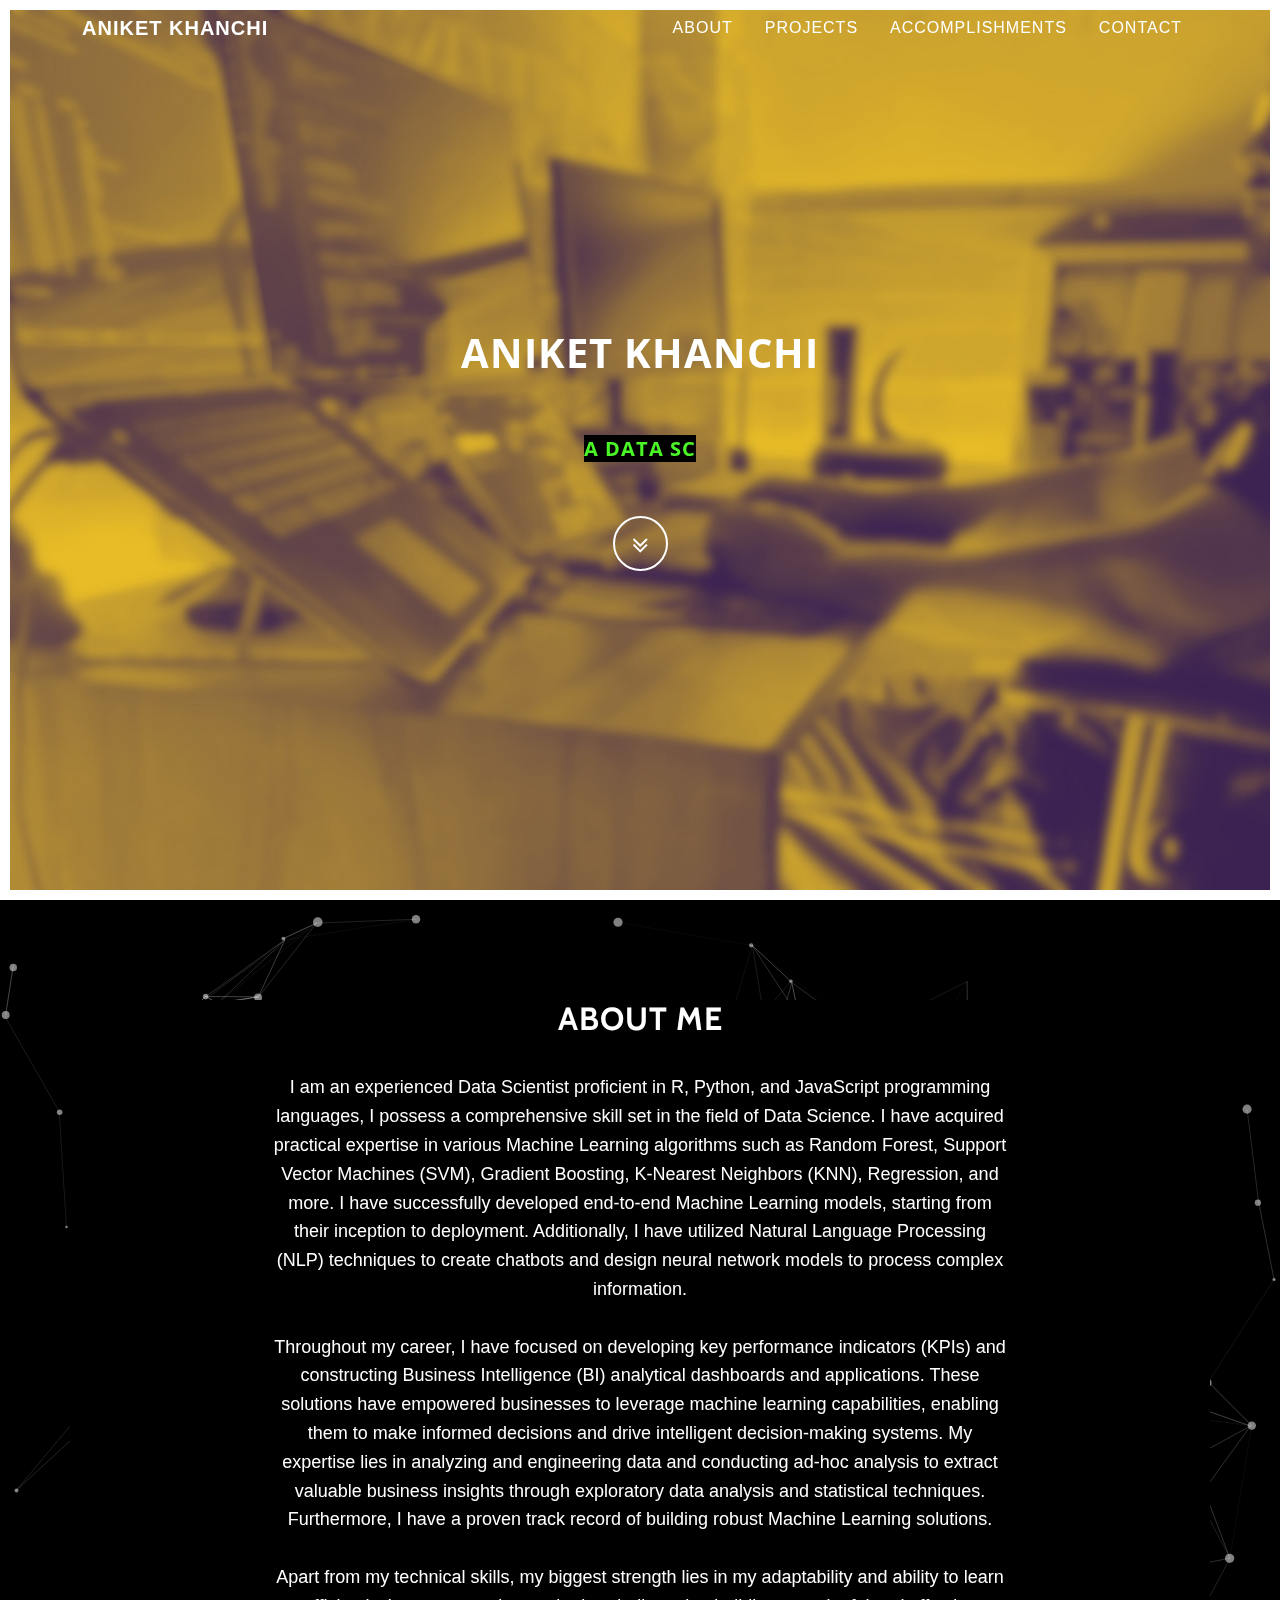
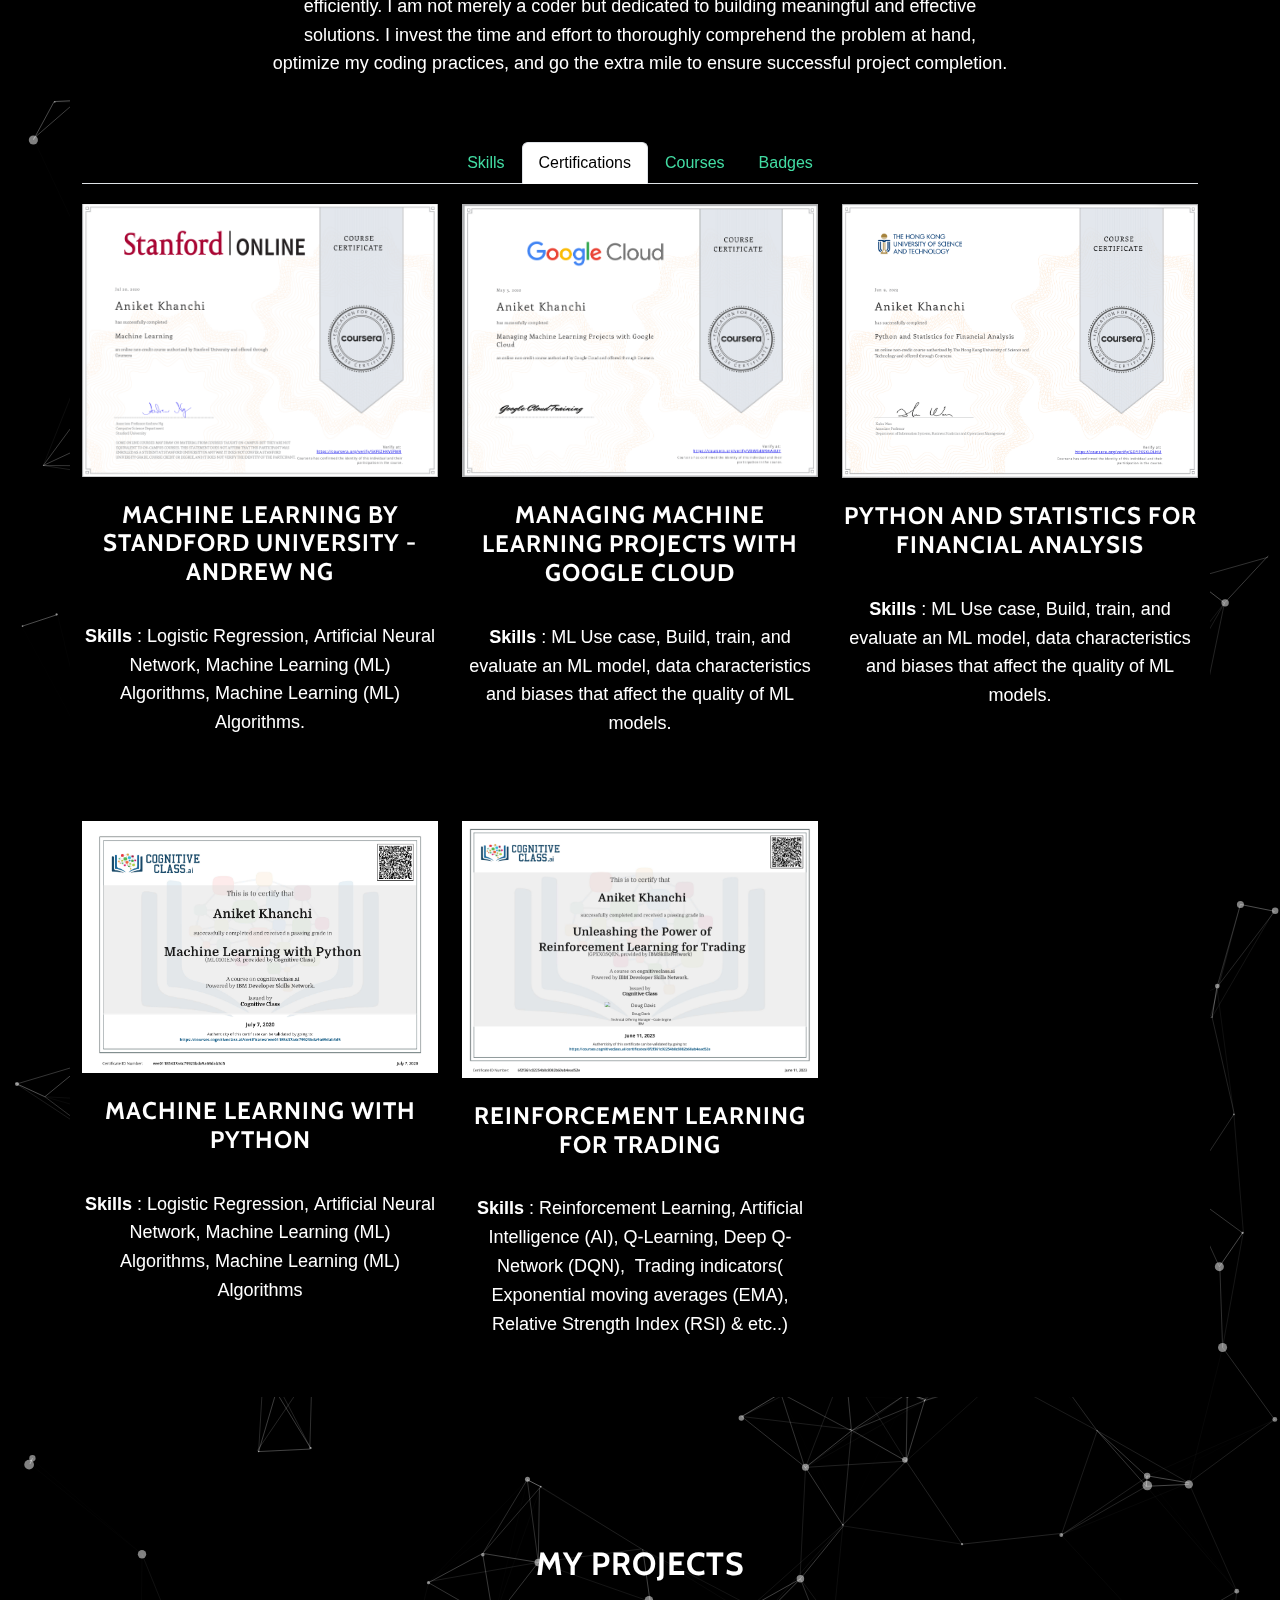
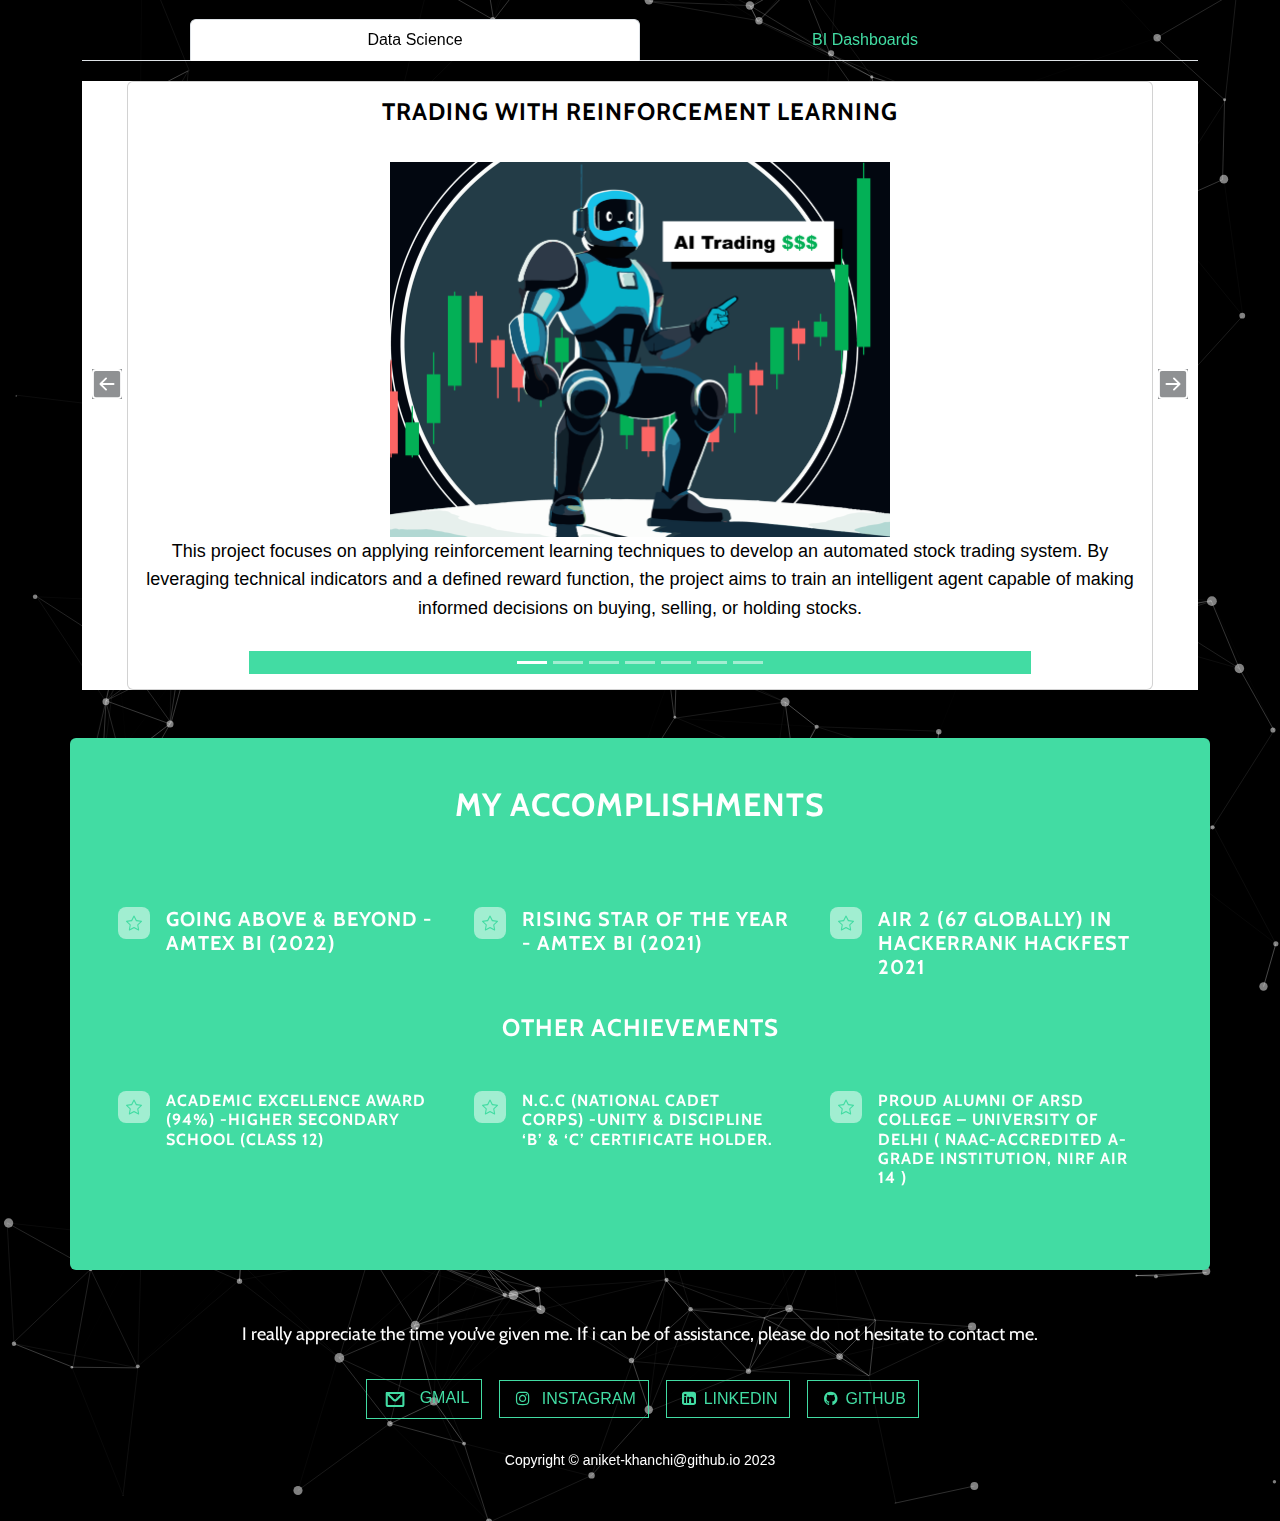
<file: index.html>
<!DOCTYPE html>
<html data-bs-theme="light" lang="en">

<head>
    <meta charset="utf-8">
    <meta name="viewport" content="width=device-width, initial-scale=1.0, shrink-to-fit=no">
    <title>Aniket Khanchi</title>
    <meta name="description" content="I am a Data Scientist, who love to solve problems &amp; debug code (Something I would do in my free time 🙃!!) ">
    <link rel="stylesheet" href="assets/bootstrap/css/bootstrap.min.css">
    <link rel="stylesheet" href="https://fonts.googleapis.com/css?family=Lora:400,700,400italic,700italic&amp;display=swap">
    <link rel="stylesheet" href="https://fonts.googleapis.com/css?family=Cabin:700&amp;display=swap">
    <link rel="stylesheet" href="https://fonts.googleapis.com/css?family=Open+Sans:300,400,500,600,700,800&amp;display=swap">
    <link rel="stylesheet" href="assets/fonts/font-awesome.min.css">
    <link rel="stylesheet" href="assets/css/animate.min.css">
    <link rel="stylesheet" href="assets/css/Features-Small-Icons-Color-icons.css">
    <link rel="stylesheet" href="assets/css/Lightbox-Gallery-baguetteBox.min.css">
    <link rel="stylesheet" href="assets/css/mobile_sty.css">
    <link rel="stylesheet" href="assets/css/Projects-Grid-images-1.css">
    <link rel="stylesheet" href="assets/css/Projects-Grid-images.css">
    <link rel="stylesheet" href="assets/css/typing_effect.css">
</head>

<body id="page-top" data-bs-spy="scroll" data-bs-target="#mainNav" data-bs-offset="77">
    <nav class="navbar navbar-expand-md fixed-top navbar-light" id="mainNav" style="border-bottom-width: 0px;padding-top: 0px;padding-bottom: 0px;">
        <div class="container"><a class="navbar-brand" href="#">Aniket Khanchi</a><button data-bs-toggle="collapse" class="navbar-toggler navbar-toggler-right" data-bs-target="#navbarResponsive" type="button" aria-controls="navbarResponsive" aria-expanded="false" aria-label="Toggle navigation" value="Menu"><i class="fa fa-bars"></i></button>
            <div class="collapse navbar-collapse" id="navbarResponsive">
                <ul class="navbar-nav ms-auto">
                    <li class="nav-item nav-link"><a class="nav-link active" href="#about">About</a></li>
                    <li class="nav-item nav-link"><a class="nav-link" href="#projects">PROJECTS</a></li>
                    <li class="nav-item nav-link"><a class="nav-link" href="#accomplishments">Accomplishments</a></li>
                    <li class="nav-item nav-link"><a class="nav-link" href="#contact">contact</a></li>
                </ul>
            </div>
        </div>
    </nav>
    <header class="masthead" style="background-image: url('assets/img/pro_design.png');background-position: inherit;/*backdrop-filter: blur(0px) grayscale(0%);*/filter: blur(0px);border-width: 10px;border-style: solid;">
        <div class="pulse animated intro-body">
            <div class="container" style="translate: transform(;justify-content: center;">
                <div class="row" style="padding-top: 20px;padding-bottom: 20px;border-radius: 10px;">
                    <div class="col-lg-8 mx-auto content-box" id="intro_box">
                        <h1 class="text-nowrap fs-1 text-center text-white tada animated brand-heading" style="/*border-radius: -2px;*//*border-color: var(--bs-border-color-translucent);*/font-family: 'Open Sans', sans-serif;">Aniket Khanchi</h1>
                        <h6 id="type_intro" style="font-family: 'Open Sans', sans-serif;padding: 5px;"><br><span id="type_span" style="background: var(--bs-emphasis-color);color: #4AF626;font-size: 20px;font-family: 'Open Sans', sans-serif;">Loading...</span></h6><a class="btn btn-link btn-circle" role="button" href="#about"><i class="fa fa-angle-double-down animated"></i></a>
                    </div>
                </div>
            </div>
        </div>
    </header>
    <div style="position: relative;">
        <div id="particles-js"></div>
        <section class="text-center content-section" id="about" style="/*background: var(--bs-black);*/margin-top: 0px;padding-top: 100px;padding-bottom: 100px;">
            <div class="container" style="background: var(--bs-black);">
                <div class="row">
                    <div class="col-lg-8 mx-auto">
                        <h2>About Me</h2>
                        <p>I am an experienced Data Scientist proficient in R, Python, and JavaScript programming languages, I possess a comprehensive skill set in the field of Data Science. I have acquired practical expertise in various Machine Learning algorithms such as Random Forest, Support Vector Machines (SVM), Gradient Boosting, K-Nearest Neighbors (KNN), Regression, and more. I have successfully developed end-to-end Machine Learning models, starting from their inception to deployment. Additionally, I have utilized Natural Language Processing (NLP) techniques to create chatbots and design neural network models to process complex information.<br><br>Throughout my career, I have focused on developing key performance indicators (KPIs) and constructing Business Intelligence (BI) analytical dashboards and applications. These solutions have empowered businesses to leverage machine learning capabilities, enabling them to make informed decisions and drive intelligent decision-making systems. My expertise lies in analyzing and engineering data and conducting ad-hoc analysis to extract valuable business insights through exploratory data analysis and statistical techniques. Furthermore, I have a proven track record of building robust Machine Learning solutions.<br><br>Apart from my technical skills, my biggest strength lies in my adaptability and ability to learn efficiently. I am not merely a coder but dedicated to building meaningful and effective solutions. I invest the time and effort to thoroughly comprehend the problem at hand, optimize my coding practices, and go the extra mile to ensure successful project&nbsp;completion.<br><br></p>
                    </div>
                </div>
                <div class="row">
                    <div class="col">
                        <div>
                            <ul class="nav nav-tabs" role="tablist" style="justify-content: center;/*align-content: space-around;*/">
                                <li class="nav-item" role="presentation"><a class="nav-link" role="tab" data-bs-toggle="tab" href="#tab-1">Skills</a></li>
                                <li class="nav-item" role="presentation"><a class="nav-link active" role="tab" data-bs-toggle="tab" href="#tab-2">Certifications</a></li>
                                <li class="nav-item" role="presentation"><a class="nav-link" role="tab" data-bs-toggle="tab" href="#tab-3">Courses</a></li>
                                <li class="nav-item" role="presentation"><a class="nav-link" role="tab" data-bs-toggle="tab" href="#tab-4">Badges</a></li>
                            </ul>
                            <div class="tab-content">
                                <div class="tab-pane" role="tabpanel" id="tab-1" style="margin-top: 20px;/*margin-bottom: 20px;*/">
                                    <div class="row">
                                        <div class="col pulse animated">
                                            <h4 class="text-start" style="color: #42dca3;">Business Intelligence</h4>
                                            <ul>
                                                <li class="text-start">WebFocus</li>
                                                <li class="text-start">Power BI</li>
                                                <li class="text-start">Tableau</li>
                                            </ul>
                                        </div>
                                        <div class="col pulse animated">
                                            <h4 class="text-start" style="color: #42dca3;">Data EnGineering</h4>
                                            <ul class="text-start">
                                                <li>SQL/ T-SQL</li>
                                                <li>Oracle SQL/ PL-SQL</li>
                                                <li>PostgreSQL</li>
                                                <li>SQLAlchemy/sqlite 3</li>
                                                <li>ETL(Extract, Transform, Load)</li>
                                                <li>Pandas</li>
                                                <li>BigQuery</li>
                                                <li>Snowfalke</li>
                                                <li>Data Warehousing</li>
                                            </ul>
                                        </div>
                                        <div class="col pulse animated">
                                            <h4 class="text-start" style="color: #42dca3;">DATA SCIENCE</h4>
                                            <ul class="text-start">
                                                <li>Programming Languages: Python, R, Js</li>
                                                <li>Machine Learning: Supervised Learning, Unsupervised Learning, Regression, Classification, Clustering, Dimensionality Reduction</li>
                                                <li>Data Manipulation and Analysis: Pandas, NumPy, SQL, Data Cleaning, Exploratory Data Analysis (EDA)</li>
                                                <li>Data Visualization: Matplotlib, Seaborn</li>
                                                <li>Statistical Analysis: Hypothesis Testing, Probability Theory, Statistical Modeling</li>
                                                <li>Natural Language Processing (NLP): Text Mining, Sentiment Analysis</li>
                                                <li>Deep Learning: TensorFlow, Keras</li>
                                                <li>Time Series Analysis: ARIMA, Exponential Smoothing</li>
                                            </ul>
                                        </div>
                                    </div>
                                </div>
                                <div class="tab-pane active" role="tabpanel" id="tab-2" style="margin-top: 20px;">
                                    <div class="row gy-4 row-cols-1 row-cols-md-2 row-cols-xl-3 pulse animated">
                                        <div class="col">
                                            <div><a href="assets/img/Certificates/coursera_ml.png"><img class="img-fluid" src="assets/img/Certificates/coursera_ml.png"></a>
                                                <div class="py-4">
                                                    <h4>Machine Learning by standford university - Andrew ng</h4>
                                                    <p><strong>Skills&nbsp;</strong>:&nbsp;Logistic Regression,&nbsp;Artificial Neural Network,&nbsp;Machine Learning (ML) Algorithms,&nbsp;Machine Learning (ML) Algorithms.</p>
                                                </div>
                                            </div>
                                        </div>
                                        <div class="col">
                                            <div><a href="assets/img/Certificates/coursera_ml.png"><img class="img-fluid" src="assets/img/Certificates/coursera_GC.png"></a>
                                                <div class="py-4">
                                                    <h4>Managing Machine Learning Projects with Google Cloud</h4>
                                                    <p><strong>Skills&nbsp;</strong>:&nbsp;ML Use case, Build, train, and evaluate an ML model,&nbsp;data characteristics and biases that affect the quality of ML models.</p>
                                                </div>
                                            </div>
                                        </div>
                                        <div class="col">
                                            <div><a href="assets/img/Certificates/coursera_ml.png"><img class="img-fluid" src="assets/img/Certificates/cor_fin.png"></a>
                                                <div class="py-4">
                                                    <h4>Python and Statistics for Financial Analysis</h4>
                                                    <p><strong>Skills&nbsp;</strong>:&nbsp;ML Use case, Build, train, and evaluate an ML model,&nbsp;data characteristics and biases that affect the quality of ML models.</p>
                                                </div>
                                            </div>
                                        </div>
                                        <div class="col">
                                            <div><a href="assets/img/Certificates/cog_ml.png"><img class="img-fluid" src="assets/img/Certificates/cog_ml.png"></a>
                                                <div class="py-4">
                                                    <h4>Machine Learning with Python</h4>
                                                    <p><strong>Skills&nbsp;</strong>:&nbsp;Logistic Regression,&nbsp;Artificial Neural Network,&nbsp;Machine Learning (ML) Algorithms,&nbsp;Machine Learning (ML) Algorithms</p>
                                                </div>
                                            </div>
                                        </div>
                                        <div class="col">
                                            <div><a href="assets/img/Certificates/RL_trading.png"><img class="img-fluid" src="assets/img/Certificates/RL_trading.png"></a>
                                                <div class="py-4">
                                                    <h4>REinforcement Learning for Trading</h4>
                                                    <p><strong>Skills&nbsp;</strong>:&nbsp;Reinforcement Learning, Artificial Intelligence (AI), Q-Learning, Deep Q-Network (DQN),&nbsp; Trading indicators( Exponential moving averages (EMA), Relative Strength Index (RSI) &amp; etc..)</p>
                                                </div>
                                            </div>
                                        </div>
                                    </div>
                                </div>
                                <div class="tab-pane" role="tabpanel" id="tab-3" style="margin-top: 20px;">
                                    <div class="row">
                                        <div class="col pulse animated">
                                            <h4 class="text-start" style="color: #42dca3;">Machine Learning</h4>
                                            <ul>
                                                <li class="text-start">Machine Learning By Andrew Ag ( Stanford University)</li>
                                                <li class="text-start">Python and Statistics for Financial Analysis ( The Hong Kong University of Science and Technology )</li>
                                                <li class="text-start">Managing ML Projects with Google Cloud ( Google Cloud )</li>
                                                <li class="text-start">Machine Learning with Python</li>
                                            </ul>
                                        </div>
                                        <div class="col pulse animated">
                                            <h4 class="text-start" style="color: #42dca3;">Deep Learning</h4>
                                            <ul>
                                                <li class="text-start">Deep Learning Fundamentals</li>
                                                <li class="text-start">Accelerating Deep Learning with GPUs</li>
                                                <li class="text-start">Deep Learning with TensorFlow</li>
                                            </ul>
                                        </div>
                                        <div class="col pulse animated">
                                            <h4 class="text-start" style="color: #42dca3;">Applied Data SCience</h4>
                                            <ul class="text-start">
                                                <li>Python for Data Science</li>
                                                <li>Data Analysis with Python</li>
                                                <li>Data Visualization with Python</li>
                                            </ul>
                                        </div>
                                        <div class="col pulse animated">
                                            <h4 class="text-start" style="color: #42dca3;">Big Data</h4>
                                            <ul class="text-start">
                                                <li>Hadoop 101</li>
                                                <li>MapReduce and YARN</li>
                                                <li>Spark Fundamentals I</li>
                                                <li>Spark Fundamentals II</li>
                                                <li>Spark MLlIB</li>
                                                <li>Exploring Spark's GraphX</li>
                                            </ul>
                                        </div>
                                    </div>
                                </div>
                                <div class="tab-pane" role="tabpanel" id="tab-4" style="margin-top: 20px;">
                                    <div class="row gy-4 row-cols-1 row-cols-md-2 row-cols-xl-3 pulse animated">
                                        <div class="col">
                                            <div><div data-iframe-width="150" data-iframe-height="270" data-share-badge-id="44e06af5-ed3b-45e8-8a0d-ea0db772a46b" data-share-badge-host="https://www.credly.com"></div><script type="text/javascript" async src="//cdn.credly.com/assets/utilities/embed.js"></script></div>
                                        </div>
                                        <div class="col">
                                            <div><div data-iframe-width="150" data-iframe-height="270" data-share-badge-id="44c36795-c542-4bfb-9fb1-cd664212d7a2" data-share-badge-host="https://www.credly.com"></div><script type="text/javascript" async src="//cdn.credly.com/assets/utilities/embed.js"></script></div>
                                        </div>
                                        <div class="col">
                                            <div><div data-iframe-width="150" data-iframe-height="270" data-share-badge-id="9a587c71-fb15-4d2e-bfbc-1005f23dd264" data-share-badge-host="https://www.credly.com"></div><script type="text/javascript" async src="//cdn.credly.com/assets/utilities/embed.js"></script></div>
                                        </div>
                                        <div class="col">
                                            <div><div data-iframe-width="150" data-iframe-height="270" data-share-badge-id="46b9fcc8-6a77-4e2d-93da-90c935e92e08" data-share-badge-host="https://www.credly.com"></div><script type="text/javascript" async src="//cdn.credly.com/assets/utilities/embed.js"></script></div>
                                        </div>
                                        <div class="col">
                                            <div><div data-iframe-width="150" data-iframe-height="270" data-share-badge-id="3feb5507-a0d3-4a89-9b4d-14fc4cb819e5" data-share-badge-host="https://www.credly.com"></div><script type="text/javascript" async src="//cdn.credly.com/assets/utilities/embed.js"></script></div>
                                        </div>
                                        <div class="col">
                                            <div><div data-iframe-width="150" data-iframe-height="270" data-share-badge-id="6aeb110e-7461-4381-a098-e13fd046483d" data-share-badge-host="https://www.credly.com"></div><script type="text/javascript" async src="//cdn.credly.com/assets/utilities/embed.js"></script></div>
                                        </div>
                                        <div class="col">
                                            <div><div data-iframe-width="150" data-iframe-height="270" data-share-badge-id="d2098c37-5920-4bf2-9cb2-2624445a52d3" data-share-badge-host="https://www.credly.com"></div><script type="text/javascript" async src="//cdn.credly.com/assets/utilities/embed.js"></script></div>
                                        </div>
                                        <div class="col">
                                            <div><div data-iframe-width="150" data-iframe-height="270" data-share-badge-id="a7ce88ad-55e9-4d5f-a4d0-a5ec6881ead3" data-share-badge-host="https://www.credly.com"></div><script type="text/javascript" async src="//cdn.credly.com/assets/utilities/embed.js"></script></div>
                                        </div>
                                    </div>
                                </div>
                            </div>
                        </div>
                    </div>
                </div>
            </div>
        </section>
        <div class="container py-4 py-xl-5" id="projects">
            <h2 data-bs-toggle="tooltip" data-bss-tooltip="" data-bs-placement="left" style="text-align: center;" title="Here are the things on which i have spent countless nights.🙃">My PRojects</h2>
            <div id="yo">
                <ul class="nav nav-tabs" role="tablist" style="justify-content: center;/*align-content: space-around;*/">
                    <li class="nav-item" role="presentation"><a class="nav-link active text-center" role="tab" data-bs-toggle="tab" id="tab_head1" href="#tabe-1" style="width: 50vh;">Data Science</a></li>
                    <li class="nav-item" role="presentation"><a class="nav-link text-center" role="tab" data-bs-toggle="tab" id="tab_head2" href="#tabe-2" style="width: 50vh;">BI Dashboards</a></li>
                </ul>
                <div class="tab-content">
                    <div class="tab-pane active" role="tabpanel" id="tabe-1" style="margin-top: 20px;/*margin-bottom: 20px;*/">
                        <div class="carousel slide" data-bs-ride="false" id="carousel-1" style="/*height: 70vh;*/">
                            <div class="carousel-inner">
                                <div class="carousel-item active slide-carr" style="background: var(--bs-white);text-align: center;justify-content: center;align-content: center;padding-left: 45px;padding-right: 45px;">
                                    <div class="card">
                                        <div class="card-body justify-content-xl-end align-items-xl-start" style="/*justify-content: center;*//*text-align: center;*//*align-items: center !important;*/">
                                            <h4 style="color: var(--bs-black);">Trading with Reinforcement Learning</h4>
                                            <div style="height: auto;overflow: hidden;margin-left: 0px;margin-right: 0px;margin-top: 15px;margin-bottom: 15px;"><img src="assets/img/Projects/project_ai_trading.png" style="/*object-fit: scale-down;*/object-fit: cover;width: 500px !important;">
                                                <p style="color: var(--bs-black);">This project focuses on applying reinforcement learning techniques to develop an automated stock trading system. By leveraging technical indicators and a defined reward function, the project aims to train an intelligent agent capable of making informed decisions on buying, selling, or holding stocks.</p>
                                            </div>
                                        </div>
                                    </div>
                                </div>
                                <div class="carousel-item slide-carr" style="background: var(--bs-white);text-align: center;justify-content: center;align-content: center;padding-left: 45px;padding-right: 45px;">
                                    <div class="card">
                                        <div class="card-body justify-content-xl-end align-items-xl-start">
                                            <h4 style="color: var(--bs-black);">Forecasting Crypto Portfolios</h4>
                                            <div style="height: auto;overflow: hidden;margin-left: 0px;margin-right: 0px;margin-top: 15px;margin-bottom: 15px;"><img src="assets/img/Projects/Project_crypto.png" style="/*object-fit: scale-down;*/object-fit: cover;width: 500px !important;">
                                                <p style="color: var(--bs-black);">Created a portfolio index that contains diverse cryptocurrencies to track performance and use Machine Learning to forecast the index movement in the near future.</p>
                                            </div>
                                        </div>
                                    </div>
                                </div>
                                <div class="carousel-item slide-carr" style="background: var(--bs-white);text-align: center;justify-content: center;align-content: center;padding-left: 45px;padding-right: 45px;">
                                    <div class="card">
                                        <div class="card-body justify-content-xl-end align-items-xl-start" style="/*justify-content: center;*//*text-align: center;*//*align-items: center !important;*/">
                                            <h4 style="color: var(--bs-black);">Data Science in Agriculture. Land use classification</h4>
                                            <div style="height: auto;overflow: hidden;margin-left: 0px;margin-right: 0px;margin-top: 15px;margin-bottom: 15px;"><img src="assets/img/Projects/Project_agri.png" style="/*object-fit: scale-down;*/object-fit: cover;width: 500px !important;">
                                                <p style="color: var(--bs-black);">This project comprises of building a classifier and predict land use masks based on it,&nbsp;how land use types can be classified based on aerial and satellite photographs of the earth's surface.</p>
                                            </div>
                                        </div>
                                    </div>
                                </div>
                                <div class="carousel-item slide-carr" style="background: var(--bs-white);text-align: center;justify-content: center;align-content: center;padding-left: 45px;padding-right: 45px;">
                                    <div class="card">
                                        <div class="card-body justify-content-xl-end align-items-xl-start" style="/*justify-content: center;*//*text-align: center;*//*align-items: center !important;*/">
                                            <h4 style="color: var(--bs-black);">Advanced Classification using Machine Learning in HealthCare</h4>
                                            <div style="height: auto;overflow: hidden;margin-left: 0px;margin-right: 0px;margin-top: 15px;margin-bottom: 15px;"><img src="assets/img/Projects/Project_health.png" style="/*object-fit: scale-down;*/object-fit: cover;width: 500px !important;">
                                                <p style="color: var(--bs-black);">This Project is an application of an advanced analysis of Big Data to the spread of COVID-19 in the world. How to make image recognition of a chest X-ray to provide a diagnosis forecast. </p>
                                            </div>
                                        </div>
                                    </div>
                                </div>
                                <div class="carousel-item slide-carr" style="background: var(--bs-white);text-align: center;justify-content: center;align-content: center;padding-left: 45px;padding-right: 45px;">
                                    <div class="card">
                                        <div class="card-body justify-content-xl-end align-items-xl-start" style="/*justify-content: center;*//*text-align: center;*//*align-items: center !important;*/">
                                            <h4 style="color: var(--bs-black);">Deploy Neural Network Regularizers to Prevent Overfitting</h4>
                                            <div style="height: auto;overflow: hidden;margin-left: 0px;margin-right: 0px;margin-top: 15px;margin-bottom: 15px;"><img src="assets/img/Projects/Project_neur.png" style="/*object-fit: scale-down;*/object-fit: cover;width: 500px !important;">
                                                <p style="color: var(--bs-black);">To mitigate the overfitting problem of training Machine Learning and Deep Learning models, we use&nbsp;4 different regularization methods to stabilize model performance &amp;&nbsp;Apply regularization using Keras APIs and train neural networks on real-world datasets.</p>
                                            </div>
                                        </div>
                                    </div>
                                </div>
                                <div class="carousel-item slide-carr" style="background: var(--bs-white);text-align: center;justify-content: center;align-content: center;padding-left: 45px;padding-right: 45px;">
                                    <div class="card">
                                        <div class="card-body justify-content-xl-end align-items-xl-start" style="/*justify-content: center;*//*text-align: center;*//*align-items: center !important;*/">
                                            <h4 style="color: var(--bs-black);">Client behavior classification in Banking</h4>
                                            <div style="height: auto;overflow: hidden;margin-left: 0px;margin-right: 0px;margin-top: 15px;margin-bottom: 15px;"><img src="assets/img/Projects/Project_bank_cleanup.png" style="/*object-fit: scale-down;*/object-fit: cover;width: 500px !important;">
                                                <p style="color: var(--bs-black);">The aim to this project was to&nbsp;make classification of clients &amp; their behavior and visualize the decision tree of a classification model.</p>
                                            </div>
                                        </div>
                                    </div>
                                </div>
                                <div class="carousel-item slide-carr" style="background: var(--bs-white);text-align: center;justify-content: center;align-content: center;padding-left: 45px;padding-right: 45px;">
                                    <div class="card">
                                        <div class="card-body justify-content-xl-end align-items-xl-start" style="/*justify-content: center;*//*text-align: center;*//*align-items: center !important;*/">
                                            <h4 style="color: var(--bs-black);">Predicting House Prices with Regression using Keras and TensorFlow</h4>
                                            <div style="height: auto;overflow: hidden;margin-left: 0px;margin-right: 0px;margin-top: 15px;margin-bottom: 15px;"><img src="assets/img/Projects/Project_real_estate.png" style="/*object-fit: scale-down;*/object-fit: cover;width: 500px !important;">
                                                <p style="color: var(--bs-black);">The aim to this project was to Create, train and evaluate neural network models that, after the training, will be able to accurately predict price of a house if provided with some information like the age of the house, geographical location and so on.</p>
                                            </div>
                                        </div>
                                    </div>
                                </div>
                            </div>
                            <div><a class="carousel-control-prev" href="#carousel-1" role="button" data-bs-slide="prev" style="padding-left: 0px;padding-right: 0px;margin-left: 0px;margin-right: 0px;width: 50px;"><span class="carousel-control-prev-icon" style="background-image: none;"><svg xmlns="http://www.w3.org/2000/svg" width="1em" height="1em" fill="currentColor" viewBox="0 0 16 16" class="bi bi-arrow-left-square" style="background: var(--bs-body-color);font-size: 30px;">
                                            <path fill-rule="evenodd" d="M15 2a1 1 0 0 0-1-1H2a1 1 0 0 0-1 1v12a1 1 0 0 0 1 1h12a1 1 0 0 0 1-1V2zM0 2a2 2 0 0 1 2-2h12a2 2 0 0 1 2 2v12a2 2 0 0 1-2 2H2a2 2 0 0 1-2-2V2zm11.5 5.5a.5.5 0 0 1 0 1H5.707l2.147 2.146a.5.5 0 0 1-.708.708l-3-3a.5.5 0 0 1 0-.708l3-3a.5.5 0 1 1 .708.708L5.707 7.5H11.5z"></path>
                                        </svg></span><span class="visually-hidden">Previous</span></a><a class="carousel-control-next" href="#carousel-1" role="button" data-bs-slide="next" style="width: 50px;"><span class="carousel-control-next-icon" style="background-image: none;"><svg xmlns="http://www.w3.org/2000/svg" width="1em" height="1em" fill="currentColor" viewBox="0 0 16 16" class="bi bi-arrow-right-square" style="background: var(--bs-body-color);font-size: 30px;">
                                            <path fill-rule="evenodd" d="M15 2a1 1 0 0 0-1-1H2a1 1 0 0 0-1 1v12a1 1 0 0 0 1 1h12a1 1 0 0 0 1-1V2zM0 2a2 2 0 0 1 2-2h12a2 2 0 0 1 2 2v12a2 2 0 0 1-2 2H2a2 2 0 0 1-2-2V2zm4.5 5.5a.5.5 0 0 0 0 1h5.793l-2.147 2.146a.5.5 0 0 0 .708.708l3-3a.5.5 0 0 0 0-.708l-3-3a.5.5 0 1 0-.708.708L10.293 7.5H4.5z"></path>
                                        </svg></span><span class="visually-hidden">Next</span></a></div>
                            <div class="carousel-indicators" style="background: #42dca3;"><button type="button" data-bs-target="#carousel-1" data-bs-slide-to="0" class="active"></button> <button type="button" data-bs-target="#carousel-1" data-bs-slide-to="1"></button> <button type="button" data-bs-target="#carousel-1" data-bs-slide-to="2"></button> <button type="button" data-bs-target="#carousel-1" data-bs-slide-to="3"></button> <button type="button" data-bs-target="#carousel-1" data-bs-slide-to="4"></button> <button type="button" data-bs-target="#carousel-1" data-bs-slide-to="5"></button> <button type="button" data-bs-target="#carousel-1" data-bs-slide-to="6"></button></div>
                        </div>
                    </div>
                    <div class="tab-pane" role="tabpanel" id="tabe-2" style="margin-top: 20px;">
                        <div class="carousel slide" data-bs-ride="false" id="carousel-2" style="/*height: 70vh;*/">
                            <div class="carousel-inner">
                                <div class="carousel-item active slide-carr" style="background: var(--bs-white);text-align: center;justify-content: center;align-content: center;padding-left: 45px;padding-right: 45px;">
                                    <div class="card">
                                        <div class="card-body justify-content-xl-end align-items-xl-start" style="/*justify-content: center;*//*text-align: center;*//*align-items: center !important;*/">
                                            <h4 style="color: var(--bs-black);">Work in Progress...</h4>
                                            <div style="height: auto;overflow: hidden;margin-left: 0px;margin-right: 0px;margin-top: 15px;margin-bottom: 15px;"></div>
                                        </div>
                                    </div>
                                </div>
                            </div>
                            <div><a class="carousel-control-prev" href="#carousel-2" role="button" data-bs-slide="prev" style="padding-left: 0px;padding-right: 0px;margin-left: 0px;margin-right: 0px;width: 50px;"><span class="carousel-control-prev-icon" style="background-image: none;"><svg xmlns="http://www.w3.org/2000/svg" width="1em" height="1em" fill="currentColor" viewBox="0 0 16 16" class="bi bi-arrow-left-square" style="background: var(--bs-body-color);font-size: 30px;">
                                            <path fill-rule="evenodd" d="M15 2a1 1 0 0 0-1-1H2a1 1 0 0 0-1 1v12a1 1 0 0 0 1 1h12a1 1 0 0 0 1-1V2zM0 2a2 2 0 0 1 2-2h12a2 2 0 0 1 2 2v12a2 2 0 0 1-2 2H2a2 2 0 0 1-2-2V2zm11.5 5.5a.5.5 0 0 1 0 1H5.707l2.147 2.146a.5.5 0 0 1-.708.708l-3-3a.5.5 0 0 1 0-.708l3-3a.5.5 0 1 1 .708.708L5.707 7.5H11.5z"></path>
                                        </svg></span><span class="visually-hidden">Previous</span></a><a class="carousel-control-next" href="#carousel-2" role="button" data-bs-slide="next" style="width: 50px;"><span class="carousel-control-next-icon" style="background-image: none;"><svg xmlns="http://www.w3.org/2000/svg" width="1em" height="1em" fill="currentColor" viewBox="0 0 16 16" class="bi bi-arrow-right-square" style="background: var(--bs-body-color);font-size: 30px;">
                                            <path fill-rule="evenodd" d="M15 2a1 1 0 0 0-1-1H2a1 1 0 0 0-1 1v12a1 1 0 0 0 1 1h12a1 1 0 0 0 1-1V2zM0 2a2 2 0 0 1 2-2h12a2 2 0 0 1 2 2v12a2 2 0 0 1-2 2H2a2 2 0 0 1-2-2V2zm4.5 5.5a.5.5 0 0 0 0 1h5.793l-2.147 2.146a.5.5 0 0 0 .708.708l3-3a.5.5 0 0 0 0-.708l-3-3a.5.5 0 1 0-.708.708L10.293 7.5H4.5z"></path>
                                        </svg></span><span class="visually-hidden">Next</span></a></div>
                            <div class="carousel-indicators" style="background: #42dca3;"><button type="button" data-bs-target="#carousel-2" data-bs-slide-to="0" class="active"></button></div>
                        </div>
                    </div>
                </div>
            </div>
        </div>
        <div class="container text-white bg-primary border rounded border-0 p-4 p-lg-5 py-4 py-xl-5" id="accomplishments" style="/*background: var(--bs-blue);*/">
            <div class="row mb-5">
                <div class="col-md-8 col-xl-6 text-center mx-auto">
                    <h2 class="text-white">my Accomplishments</h2>
                </div>
            </div>
            <div class="row gy-4 row-cols-1 row-cols-md-2 row-cols-xl-3">
                <div class="col">
                    <div class="d-flex">
                        <div class="bs-icon-sm bs-icon-rounded bs-icon-semi-white text-primary d-flex flex-shrink-0 justify-content-center align-items-center d-inline-block mb-3 bs-icon"><svg xmlns="http://www.w3.org/2000/svg" width="1em" height="1em" fill="currentColor" viewBox="0 0 16 16" class="bi bi-star" style="font-size: 16px;">
                                <path d="M2.866 14.85c-.078.444.36.791.746.593l4.39-2.256 4.389 2.256c.386.198.824-.149.746-.592l-.83-4.73 3.522-3.356c.33-.314.16-.888-.282-.95l-4.898-.696L8.465.792a.513.513 0 0 0-.927 0L5.354 5.12l-4.898.696c-.441.062-.612.636-.283.95l3.523 3.356-.83 4.73zm4.905-2.767-3.686 1.894.694-3.957a.565.565 0 0 0-.163-.505L1.71 6.745l4.052-.576a.525.525 0 0 0 .393-.288L8 2.223l1.847 3.658a.525.525 0 0 0 .393.288l4.052.575-2.906 2.77a.565.565 0 0 0-.163.506l.694 3.957-3.686-1.894a.503.503 0 0 0-.461 0z"></path>
                            </svg></div>
                        <div class="px-3">
                            <h5 class="text-white">GoINg above &amp; Beyond - Amtex BI (2022)</h5>
                        </div>
                    </div>
                </div>
                <div class="col">
                    <div class="d-flex">
                        <div class="bs-icon-sm bs-icon-rounded bs-icon-semi-white text-primary d-flex flex-shrink-0 justify-content-center align-items-center d-inline-block mb-3 bs-icon"><svg xmlns="http://www.w3.org/2000/svg" width="1em" height="1em" fill="currentColor" viewBox="0 0 16 16" class="bi bi-star">
                                <path d="M2.866 14.85c-.078.444.36.791.746.593l4.39-2.256 4.389 2.256c.386.198.824-.149.746-.592l-.83-4.73 3.522-3.356c.33-.314.16-.888-.282-.95l-4.898-.696L8.465.792a.513.513 0 0 0-.927 0L5.354 5.12l-4.898.696c-.441.062-.612.636-.283.95l3.523 3.356-.83 4.73zm4.905-2.767-3.686 1.894.694-3.957a.565.565 0 0 0-.163-.505L1.71 6.745l4.052-.576a.525.525 0 0 0 .393-.288L8 2.223l1.847 3.658a.525.525 0 0 0 .393.288l4.052.575-2.906 2.77a.565.565 0 0 0-.163.506l.694 3.957-3.686-1.894a.503.503 0 0 0-.461 0z"></path>
                            </svg></div>
                        <div class="px-3">
                            <h5 class="text-white">Rising star of the year - AMTEX BI (2021)</h5>
                        </div>
                    </div>
                </div>
                <div class="col">
                    <div class="d-flex">
                        <div class="bs-icon-sm bs-icon-rounded bs-icon-semi-white text-primary d-flex flex-shrink-0 justify-content-center align-items-center d-inline-block mb-3 bs-icon"><svg xmlns="http://www.w3.org/2000/svg" width="1em" height="1em" fill="currentColor" viewBox="0 0 16 16" class="bi bi-star">
                                <path d="M2.866 14.85c-.078.444.36.791.746.593l4.39-2.256 4.389 2.256c.386.198.824-.149.746-.592l-.83-4.73 3.522-3.356c.33-.314.16-.888-.282-.95l-4.898-.696L8.465.792a.513.513 0 0 0-.927 0L5.354 5.12l-4.898.696c-.441.062-.612.636-.283.95l3.523 3.356-.83 4.73zm4.905-2.767-3.686 1.894.694-3.957a.565.565 0 0 0-.163-.505L1.71 6.745l4.052-.576a.525.525 0 0 0 .393-.288L8 2.223l1.847 3.658a.525.525 0 0 0 .393.288l4.052.575-2.906 2.77a.565.565 0 0 0-.163.506l.694 3.957-3.686-1.894a.503.503 0 0 0-.461 0z"></path>
                            </svg></div>
                        <div class="px-3">
                            <h5 class="text-white">AIR 2 (67 Globally) in HackerRank HackFest 2021</h5>
                        </div>
                    </div>
                </div>
            </div>
            <div class="row mb-5">
                <div class="col-md-8 col-xl-6 text-center mx-auto">
                    <h4 class="text-white" style="margin-bottom: 0px;">Other achievements</h4>
                </div>
            </div>
            <div class="row gy-4 row-cols-1 row-cols-md-2 row-cols-xl-3">
                <div class="col">
                    <div class="d-flex">
                        <div class="bs-icon-sm bs-icon-rounded bs-icon-semi-white text-primary d-flex flex-shrink-0 justify-content-center align-items-center d-inline-block mb-3 bs-icon"><svg xmlns="http://www.w3.org/2000/svg" width="1em" height="1em" fill="currentColor" viewBox="0 0 16 16" class="bi bi-star" style="font-size: 16px;">
                                <path d="M2.866 14.85c-.078.444.36.791.746.593l4.39-2.256 4.389 2.256c.386.198.824-.149.746-.592l-.83-4.73 3.522-3.356c.33-.314.16-.888-.282-.95l-4.898-.696L8.465.792a.513.513 0 0 0-.927 0L5.354 5.12l-4.898.696c-.441.062-.612.636-.283.95l3.523 3.356-.83 4.73zm4.905-2.767-3.686 1.894.694-3.957a.565.565 0 0 0-.163-.505L1.71 6.745l4.052-.576a.525.525 0 0 0 .393-.288L8 2.223l1.847 3.658a.525.525 0 0 0 .393.288l4.052.575-2.906 2.77a.565.565 0 0 0-.163.506l.694 3.957-3.686-1.894a.503.503 0 0 0-.461 0z"></path>
                            </svg></div>
                        <div class="px-3">
                            <h6 class="text-white">Academic Excellence Award (94%) -Higher Secondary School (Class 12)</h6>
                        </div>
                    </div>
                </div>
                <div class="col">
                    <div class="d-flex">
                        <div class="bs-icon-sm bs-icon-rounded bs-icon-semi-white text-primary d-flex flex-shrink-0 justify-content-center align-items-center d-inline-block mb-3 bs-icon"><svg xmlns="http://www.w3.org/2000/svg" width="1em" height="1em" fill="currentColor" viewBox="0 0 16 16" class="bi bi-star">
                                <path d="M2.866 14.85c-.078.444.36.791.746.593l4.39-2.256 4.389 2.256c.386.198.824-.149.746-.592l-.83-4.73 3.522-3.356c.33-.314.16-.888-.282-.95l-4.898-.696L8.465.792a.513.513 0 0 0-.927 0L5.354 5.12l-4.898.696c-.441.062-.612.636-.283.95l3.523 3.356-.83 4.73zm4.905-2.767-3.686 1.894.694-3.957a.565.565 0 0 0-.163-.505L1.71 6.745l4.052-.576a.525.525 0 0 0 .393-.288L8 2.223l1.847 3.658a.525.525 0 0 0 .393.288l4.052.575-2.906 2.77a.565.565 0 0 0-.163.506l.694 3.957-3.686-1.894a.503.503 0 0 0-.461 0z"></path>
                            </svg></div>
                        <div class="px-3">
                            <h6 class="text-white">N.C.C (National cadet corps)&nbsp;-UNITY &amp; DISCIPLINE<br>‘B’ &amp; ‘C’ Certificate holder.<br><br></h6>
                        </div>
                    </div>
                </div>
                <div class="col">
                    <div class="d-flex">
                        <div class="bs-icon-sm bs-icon-rounded bs-icon-semi-white text-primary d-flex flex-shrink-0 justify-content-center align-items-center d-inline-block mb-3 bs-icon"><svg xmlns="http://www.w3.org/2000/svg" width="1em" height="1em" fill="currentColor" viewBox="0 0 16 16" class="bi bi-star">
                                <path d="M2.866 14.85c-.078.444.36.791.746.593l4.39-2.256 4.389 2.256c.386.198.824-.149.746-.592l-.83-4.73 3.522-3.356c.33-.314.16-.888-.282-.95l-4.898-.696L8.465.792a.513.513 0 0 0-.927 0L5.354 5.12l-4.898.696c-.441.062-.612.636-.283.95l3.523 3.356-.83 4.73zm4.905-2.767-3.686 1.894.694-3.957a.565.565 0 0 0-.163-.505L1.71 6.745l4.052-.576a.525.525 0 0 0 .393-.288L8 2.223l1.847 3.658a.525.525 0 0 0 .393.288l4.052.575-2.906 2.77a.565.565 0 0 0-.163.506l.694 3.957-3.686-1.894a.503.503 0 0 0-.461 0z"></path>
                            </svg></div>
                        <div class="px-3">
                            <h6 class="text-white">Proud Alumni of ARSD College – University of Delhi ( NAAC-accredited A-grade institution, NIRF AIR 14 )</h6>
                        </div>
                    </div>
                </div>
            </div>
        </div>
        <footer id="contact">
            <p style="font-family: Cabin, sans-serif;text-align: center;font-size: 18px;">I really appreciate the time you’ve given me. If i can be of assistance, please do not hesitate to contact me.</p>
            <div class="container text-center">
                <ul class="list-inline banner-social-buttons" style="margin-top: 30px;margin-bottom: 30px;">
                    <li class="list-inline-item">&nbsp;<a class="btn btn-primary btn-default" role="button" target="_blank" href="mailto:khanchianiket@gmail.com"><svg xmlns="http://www.w3.org/2000/svg" width="1em" height="1em" viewBox="0 0 24 24" fill="none" class="fa-fw" style="font-size: 25px;">
                                <path fill-rule="evenodd" clip-rule="evenodd" d="M3.00977 5.83789C3.00977 5.28561 3.45748 4.83789 4.00977 4.83789H20C20.5523 4.83789 21 5.28561 21 5.83789V17.1621C21 18.2667 20.1046 19.1621 19 19.1621H5C3.89543 19.1621 3 18.2667 3 17.1621V6.16211C3 6.11449 3.00333 6.06765 3.00977 6.0218V5.83789ZM5 8.06165V17.1621H19V8.06199L14.1215 12.9405C12.9499 14.1121 11.0504 14.1121 9.87885 12.9405L5 8.06165ZM6.57232 6.80554H17.428L12.7073 11.5263C12.3168 11.9168 11.6836 11.9168 11.2931 11.5263L6.57232 6.80554Z" fill="currentColor"></path>
                            </svg><span class="network-name" style="font-size: 16px;">&nbsp; GMAIL</span></a></li>
                    <li class="list-inline-item">&nbsp;<a class="btn btn-primary btn-default" role="button" href="https://www.instagram.com/ani_ket_singh/" target="_blank"><i class="fa fa-instagram fa-fw"></i><span class="network-name" style="font-size: 16px;">&nbsp; Instagram</span></a></li>
                    <li class="list-inline-item">&nbsp;<a class="btn btn-primary btn-default" role="button" href="https://www.linkedin.com/in/aniket-khanchi-9ba852241/" target="_blank"><i class="fa fa-linkedin-square fa-fw"></i><span class="network-name" style="font-size: 16px;">&nbsp;linkedin</span></a></li>
                    <li class="list-inline-item">&nbsp;<a class="btn btn-primary btn-default" role="button" href="https://github.com/aniket-khanchi" target="_blank"><i class="fa fa-github fa-fw"></i><span class="network-name" style="font-size: 16px;">&nbsp;github</span></a></li>
                </ul>
                <p>Copyright ©&nbsp;aniket-khanchi@github.io 2023</p>
            </div>
        </footer>
    </div>
    <script src="assets/bootstrap/js/bootstrap.min.js"></script>
    <script src="assets/js/bs-init.js"></script>
    <script src="assets/js/particles.js"></script>
    <script src="assets/js/app.js"></script>
    <script src="assets/js/grayscale.js"></script>
    <script src="assets/js/cards.js"></script>
    <script src="assets/js/Lightbox-Gallery-baguetteBox.min.js"></script>
    <script src="assets/js/Lightbox-Gallery.js"></script>
    <script src="assets/js/type_effect.js"></script>
</body>

</html>
</file>
<file: assets/css/Features-Small-Icons-Color-icons.css>
.bs-icon {
  --bs-icon-size: .75rem;
  display: flex;
  flex-shrink: 0;
  justify-content: center;
  align-items: center;
  font-size: var(--bs-icon-size);
  width: calc(var(--bs-icon-size) * 2);
  height: calc(var(--bs-icon-size) * 2);
  color: var(--bs-primary);
}

.bs-icon-xs {
  --bs-icon-size: 1rem;
  width: calc(var(--bs-icon-size) * 1.5);
  height: calc(var(--bs-icon-size) * 1.5);
}

.bs-icon-sm {
  --bs-icon-size: 1rem;
}

.bs-icon-md {
  --bs-icon-size: 1.5rem;
}

.bs-icon-lg {
  --bs-icon-size: 2rem;
}

.bs-icon-xl {
  --bs-icon-size: 2.5rem;
}

.bs-icon.bs-icon-primary {
  color: var(--bs-white);
  background: var(--bs-primary);
}

.bs-icon.bs-icon-primary-light {
  color: var(--bs-primary);
  background: rgba(var(--bs-primary-rgb), .2);
}

.bs-icon.bs-icon-semi-white {
  color: var(--bs-primary);
  background: rgba(255, 255, 255, .5);
}

.bs-icon.bs-icon-rounded {
  border-radius: .5rem;
}

.bs-icon.bs-icon-circle {
  border-radius: 50%;
}

.particles-js-canvas-el {
  position: absolute;
  z-index: -1;
}
</file>
<file: assets/css/mobile_sty.css>
@media (max-width: 600px) {
  header {
    background-image: url("../../assets/img/profile.jpg") !important;
    padding-top: 100px !important;
    padding-bottom: 10px !important;
    visibility: initial !important;
  }
}

@media (max-width: 600px) {
  .slide-carr > div > div > div > img {
    max-width: 200px;
  }
}

@media (max-width: 600px) {
  #tab_head1, #tab_head2 {
    width: 130px !important;
  }
}
</file>
<file: assets/css/Projects-Grid-images-1.css>
.fit-cover {
  object-fit: cover;
}
</file>
<file: assets/css/Projects-Grid-images.css>
.fit-cover {
  /*object-fit: cover;*/
}
</file>
<file: assets/css/typing_effect.css>
/* Importing Google font - Inter */

* {
  margin: 0;
  /*display: in;*/
  padding: 0;
  box-sizing: border-box;
  font-family: "Inter", sans-serif;
}

intro_box {
  display: inline-block;
  height: 100vh;
  align-items: center;
  justify-content: center;
  background: #1D1E23;
}

type_intro {
  color: #fff;
  font-size: 2rem;
  font-weight: 600;
}

type_intro span {
  color: #BD53ED;
  position: relative;
}

type_intro span::before {
  content: "";
  height: 30px;
  width: 2px;
  position: absolute;
  top: 50%;
  right: -8px;
  background: #BD53ED;
  transform: translateY(-45%);
  animation: blink 0.7s infinite;
}

type_intro span.stop-blinking::before {
  animation: none;
}

@keyframes blink {
  50% {
    opacity: 0;
  }
}
</file>
